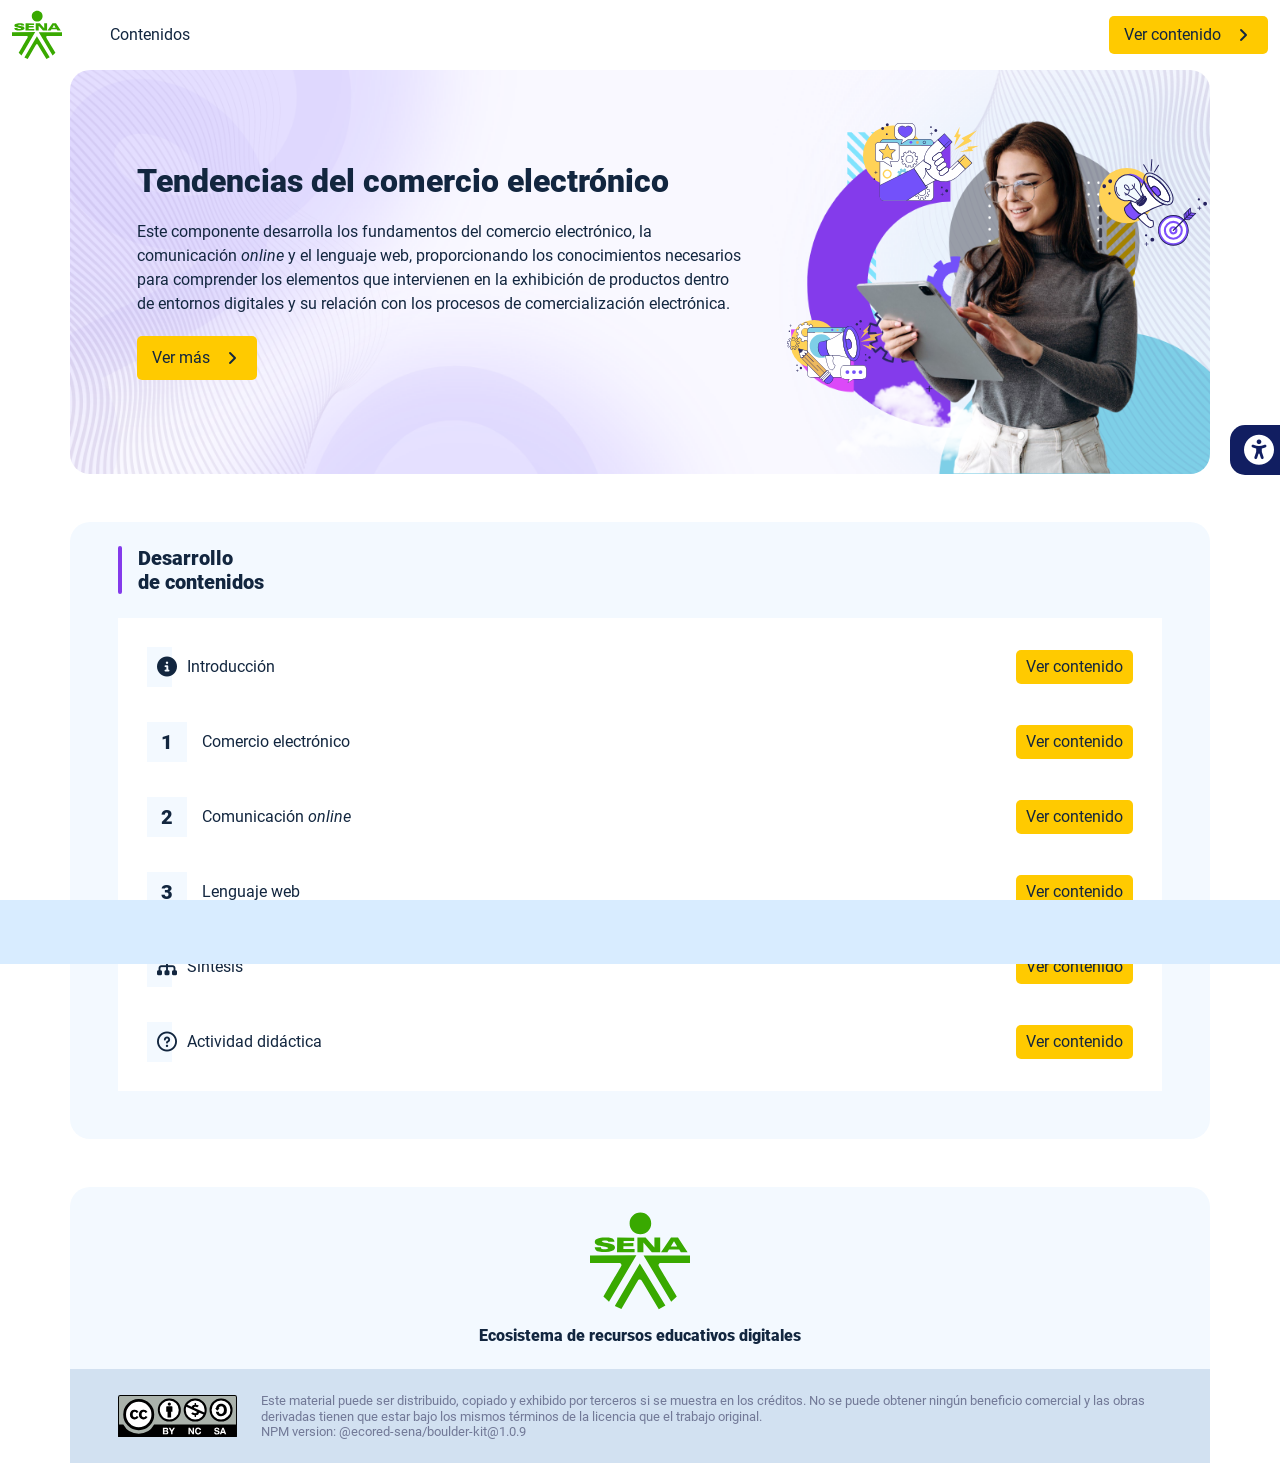
<file: index.html>
<!doctype html>
<html lang="es">
  <head>
    <meta charset="utf-8" />
    <meta http-equiv="X-UA-Compatible" content="IE=edge" />
    <meta name="viewport" content="width=device-width,initial-scale=1.0" />
    <link rel="icon" href="./favicon.ico" />
    <title>Tendencias del comercio electrónico</title>
    <script defer src="./assets/index-ihxlNWRu.js"></script>
    <link rel="stylesheet" href="./assets/style-K_eJp1wU.css">
  </head>
  <body>
    <noscript>
      <strong
        >We're sorry but this app doesn't work properly without JavaScript
        enabled. Please enable it to continue.</strong
      >
    </noscript>
    <div id="app"></div>
  </body>
</html>
</file>
